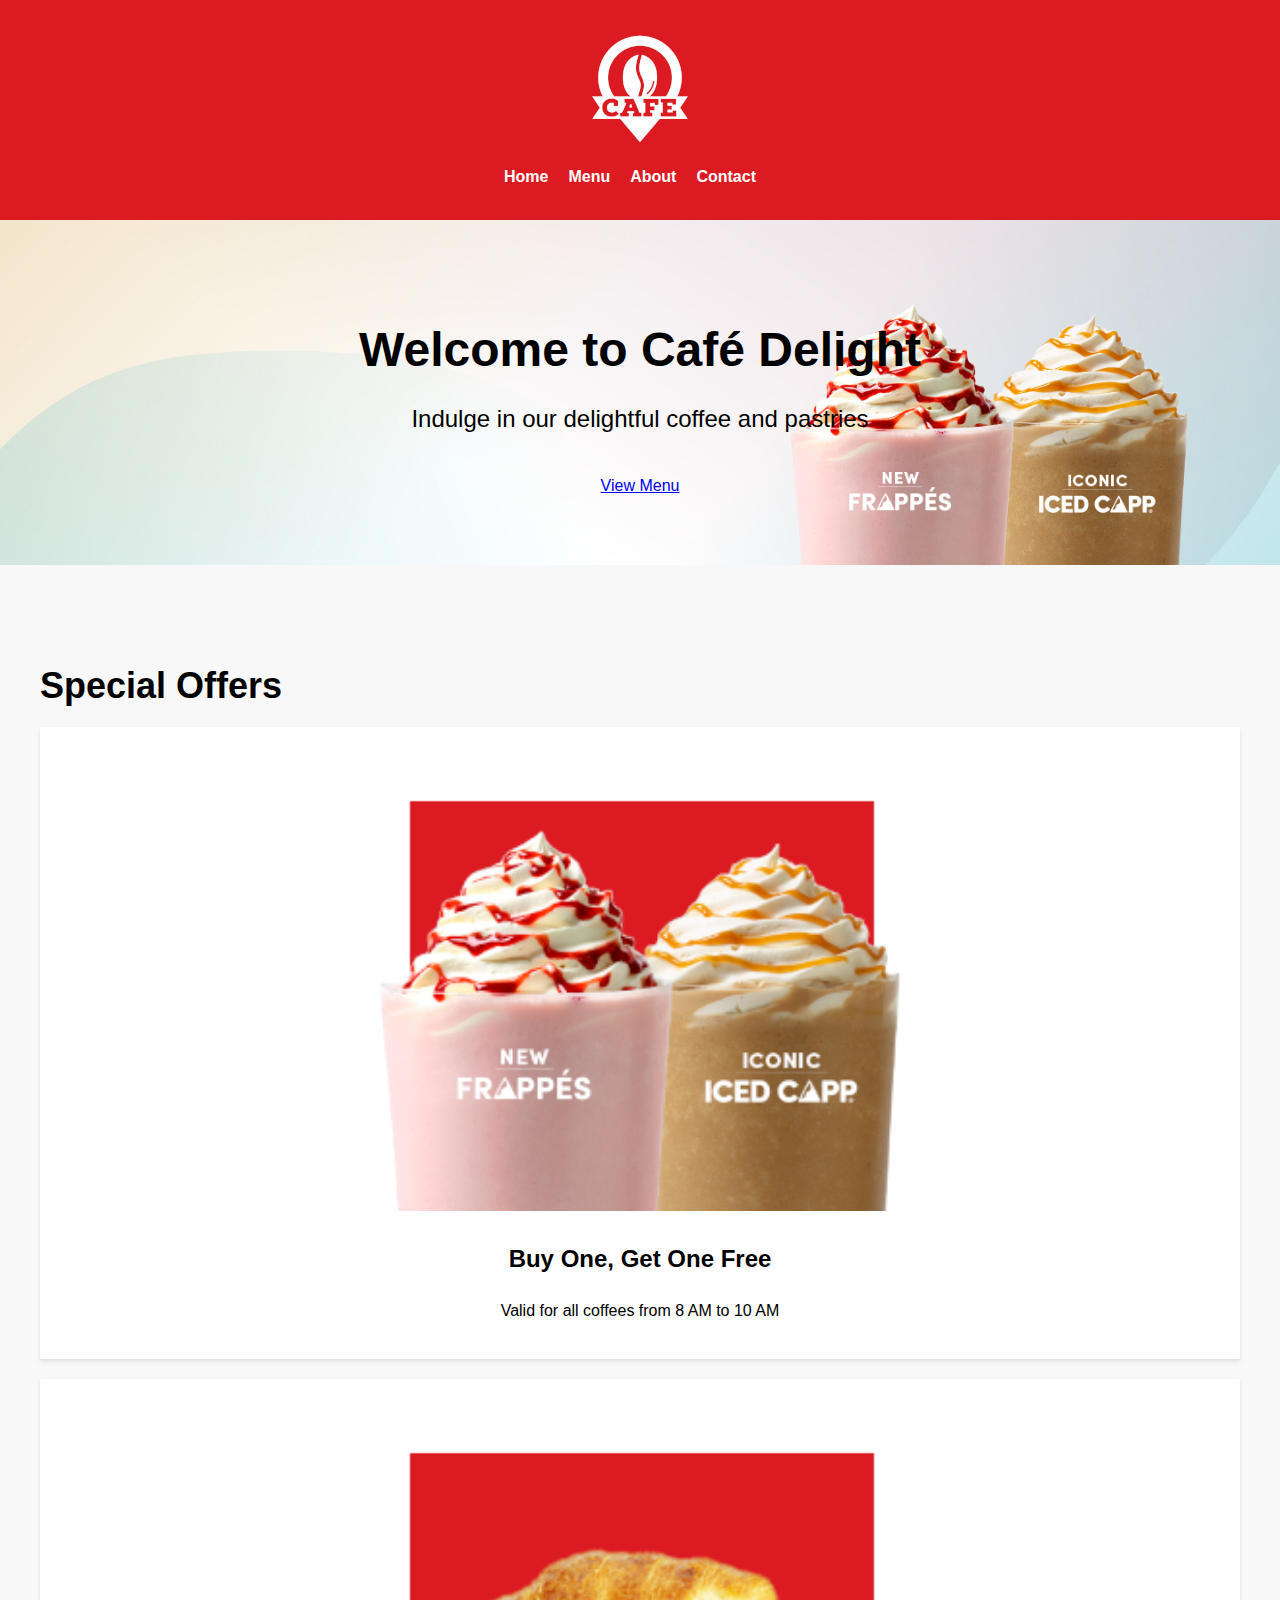
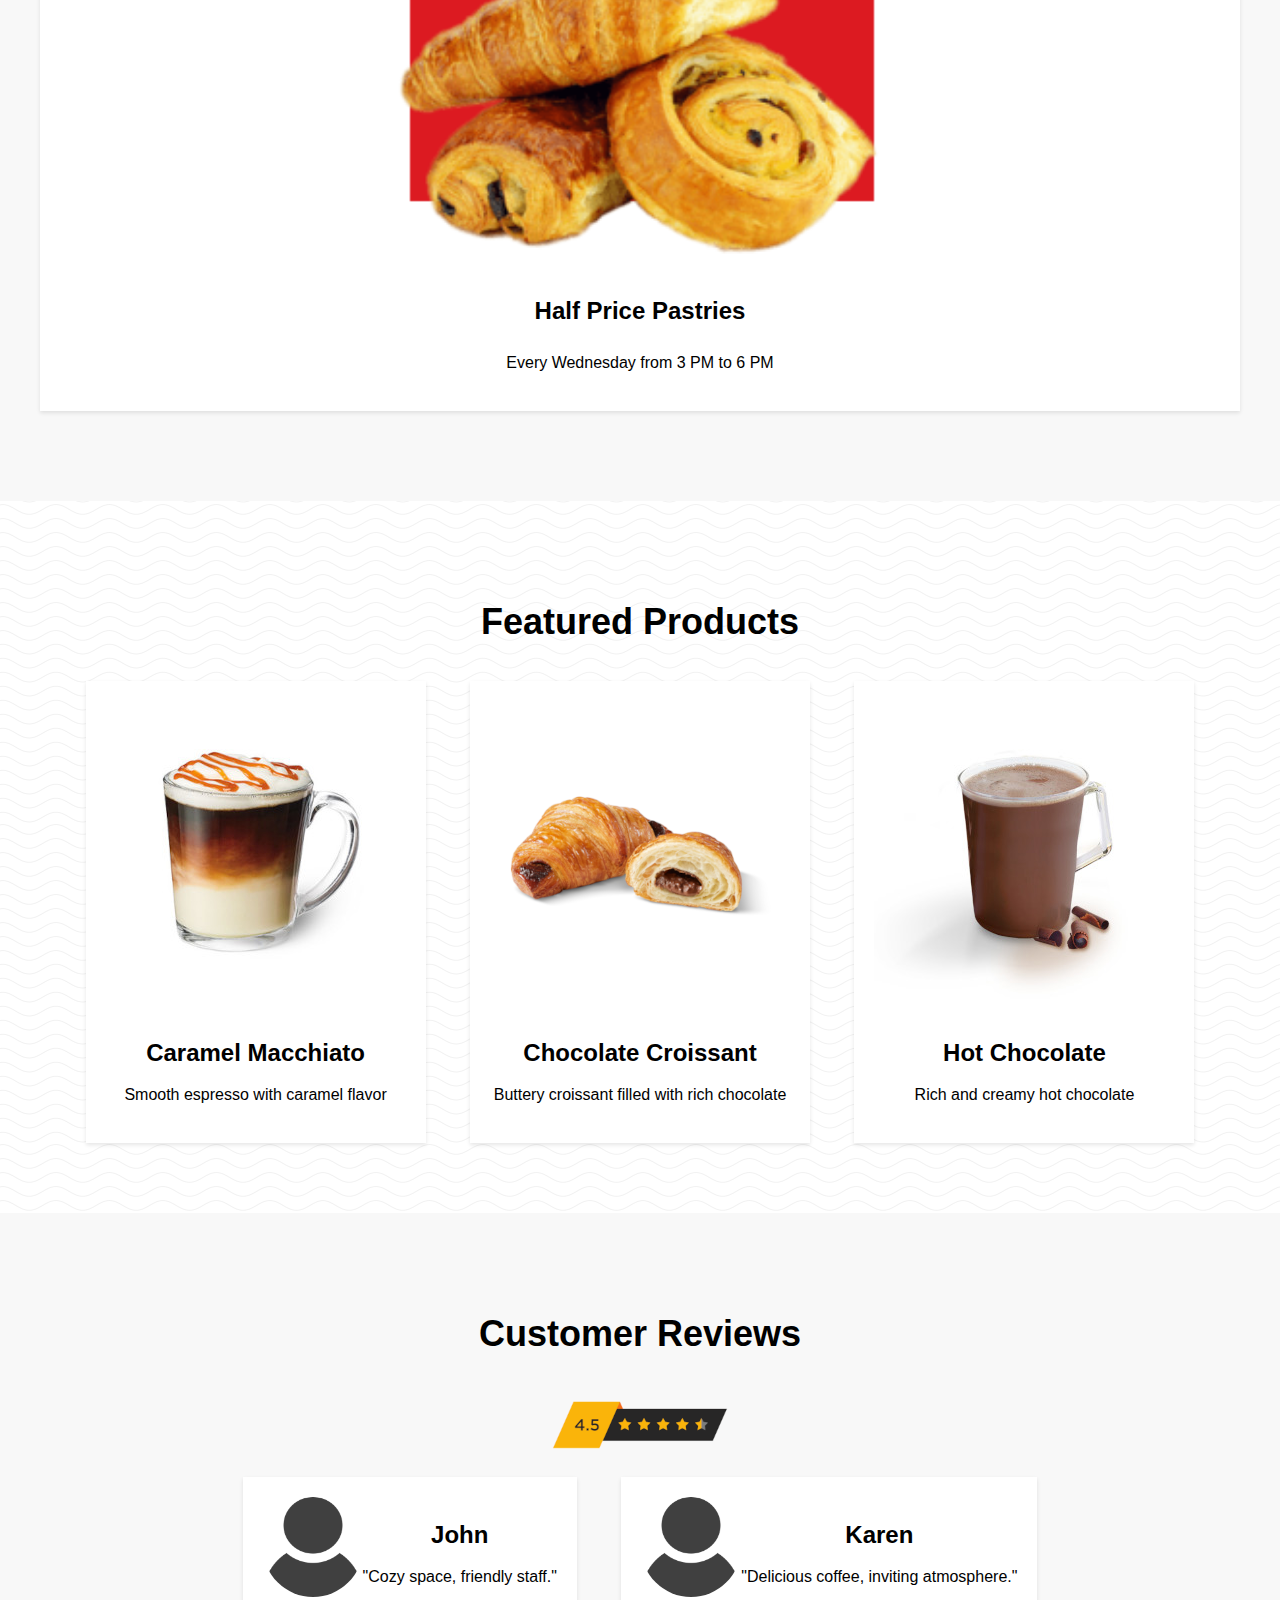
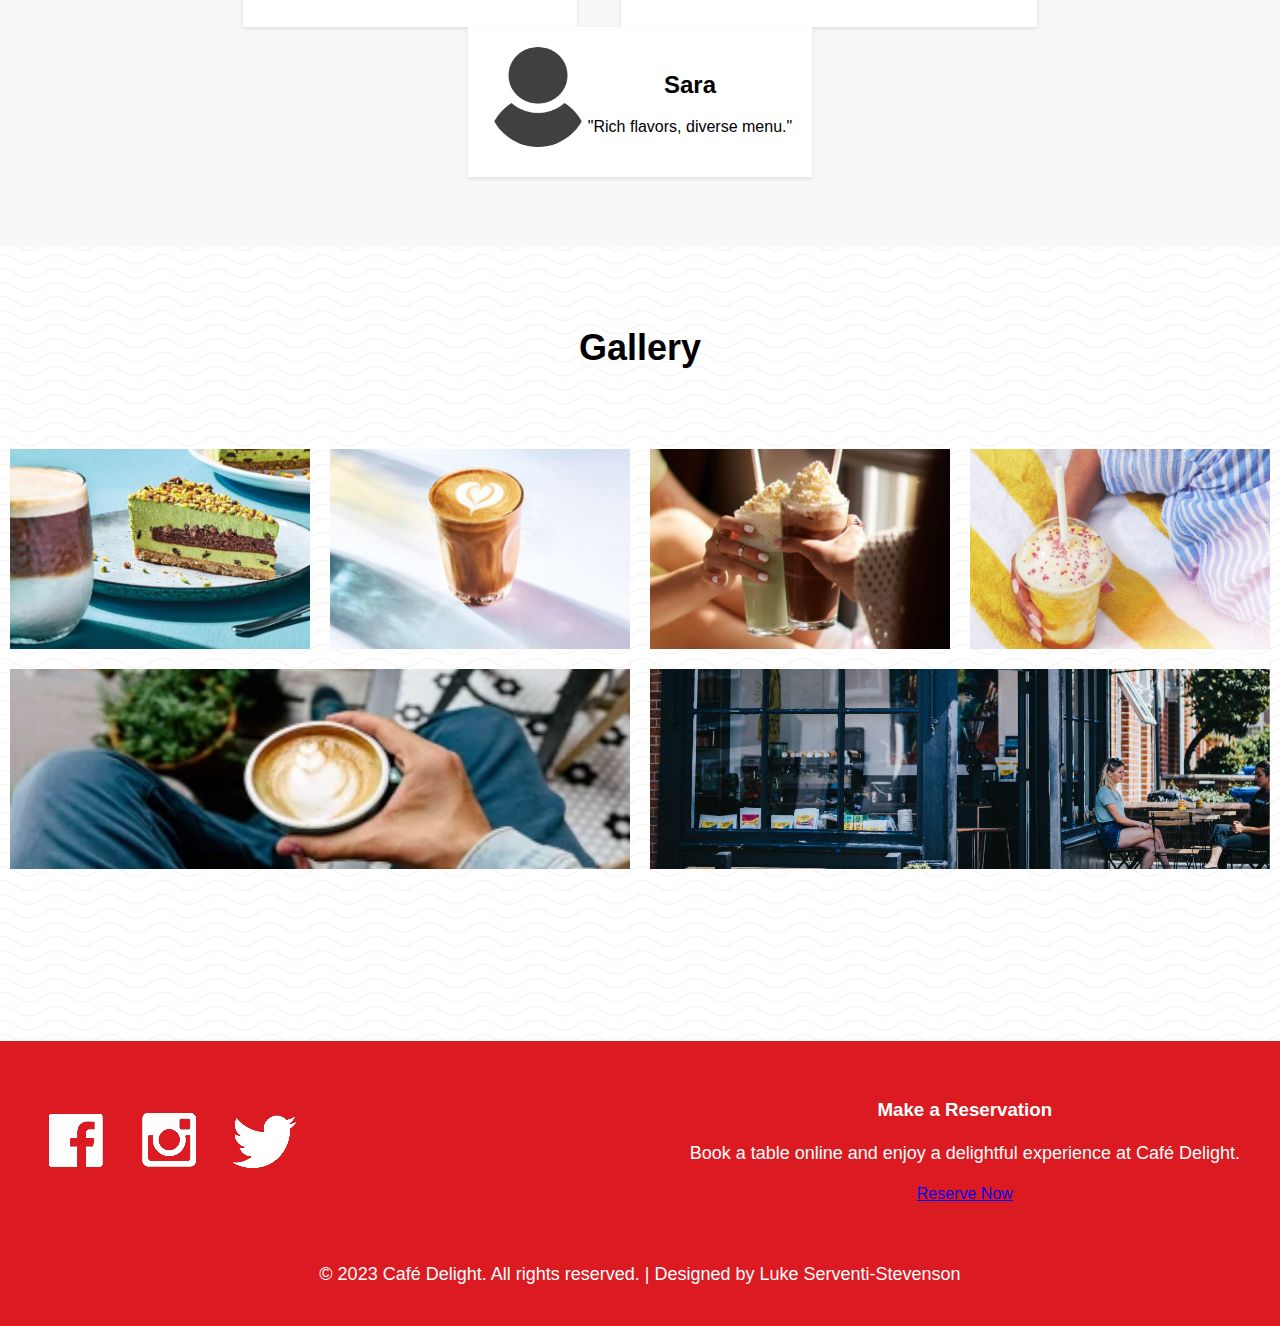
<file: index.html>
<!DOCTYPE html>
<html lang="en">
<head>
  <meta charset="UTF-8">
  <meta name="viewport" content="width=device-width, initial-scale=1.0">
  <title>Café Delight</title>
  <link rel="stylesheet" href="homepage.css">
  <link rel="stylesheet" href="about.css">
  <link rel="stylesheet" href="contact.css">
  
</head>
</head>
<body>
  <header>
    <nav>
      <img src="Cafe -1.png" alt="Cafe logo">
      <ul>
        <li><a href="example.html">Home</a></li>
        <li><a href="menu.html">Menu</a></li>
        <li><a href="about.html">About</a></li>
        <li><a href="contact.html">Contact</a></li>
      </ul>
    </nav>
    <div class="header-buttons"></div>
  </header>

  <main>
    <section id="hero">
      <div class="container">
        <h1>Welcome to Café Delight</h1>
        <p>Indulge in our delightful coffee and pastries</p>
        <a href="menu.html" class="btn">View Menu</a>
      </div>
    </section>

    <section id="special-offers">
      <div class="container">
        <h2>Special Offers</h2>
        <div class="offer-card">
          <img src="Untitled.png" alt="Special Offer 1">
          <h3>Buy One, Get One Free</h3>
          <p>Valid for all coffees from 8 AM to 10 AM</p>
        </div>
        <div class="offer-card">
          <img src="Untitled1.png" alt="Special Offer 2">
          <h3>Half Price Pastries</h3>
          <p>Every Wednesday from 3 PM to 6 PM</p>
        </div>
      </div>
    </section>

    <section id="featured-products">
      <div class="container">
        <h2>Featured Products</h2>
        <br>
        <div class="product-card">
          <img src="product-caramel-macchiato.jpg" alt="Featured Product 1">
          <h3>Caramel Macchiato</h3>
          <p>Smooth espresso with caramel flavor</p>
        </div>
        <div class="product-card">
          <img src="HR-Q-33442-34420-Croissant-Fourre-Cacao-Noisettes-FO.png" alt="Featured Product 2">
          <h3>Chocolate Croissant</h3>
          <p>Buttery croissant filled with rich chocolate</p>
        </div>
        <div class="product-card">
          <img src="V91YNCVDCEAugwSvyngoEklhf18muPzVYALS2la8.jpg" alt="Featured Product 3">
          <h3>Hot Chocolate</h3>
          <p>Rich and creamy hot chocolate</p>
        </div>
      </div>
    </section>

    <section id="customer-reviews">
      <div class="container">
        <h2>Customer Reviews</h2>
        <br>
        <img src="234-2346471_thumbnails-4-5-star-rating.png" alt="Rated 4.5 stars">
        <br>
        <br>
        <div class="review-card">
          <img src="person-1824147_640.webp" alt="Customer 1">
          <div class="review-content">
            <h3>John</h3>
            <p>"Cozy space, friendly staff."</p>
          </div>
        </div>
        <div class="review-card">
          <img src="person-1824147_640.webp" alt="Customer 2">
          <div class="review-content">
            <h3>Karen</h3>
            <p>"Delicious coffee, inviting atmosphere."</p>
          </div>
        </div>
        <div class="review-card">
          <img src="person-1824147_640.webp" alt="Customer 3">
          <div class="review-content">
            <h3>Sara</h3>
            <p>"Rich flavors, diverse menu."</p>
          </div>
        </div>
      </div>

    </section>
    <div class="gallery">
      <div id="gallery">
        <h2 class="gallery-heading">Gallery</h2>
      </div>
    </div>
        <div class="gallery">
        <div class="gallery-image">
          <img src="images (1).jpg" alt="Image 1">
        </div>
        <div class="gallery-image">
          <img src="images (2).jpg" alt="Image 2">
        </div>
        <div class="gallery-image">
          <img src="images (3).jpg" alt="Image 3">
        </div>
        <div class="gallery-image">
          <img src="images (4).jpg" alt="Image 4">
        </div>
        <div class="gallery-image">
          <img src="coffee-cafe-732x549-thumbnail-732x549.webp" alt="Image 5">
        </div>
        <div class="gallery-image">
          <img src="Neighbourhood-coffee-shop-Cover.jpg" alt="Image 6">
        </div>
      </div>
  </main>
<br>
<br>
<br>
<br>
<br>
<br>
<br>
<br>
<br>
  <footer>
    <div class="container">
      <div class="footer-top">
        <div class="social-media">
          <div class="social-icons">
            <a href="https://www.facebook.com" class="social-icon"><img src="facebook.png" alt="Facebook"></a>
            <a href="https://www.instagram.com" class="social-icon"><img src="instagram.png" alt="Instagram"></a>
            <a href="https://www.twitter.com" class="social-icon"><img src="twitter.png" alt="Twitter"></a>
          </div>          
        </div>
        <div class="reservation">
          <h3>Make a Reservation</h3>
          <p>Book a table online and enjoy a delightful experience at Café Delight.</p>
          <a href="reservation.html" class="btn">Reserve Now</a>
        </div>
      </div>
      </div>
    </div>
    <div class="footer-bottom">
      <p>&copy; 2023 Café Delight. All rights reserved. | Designed by Luke Serventi-Stevenson</p>
    </div>
  </footer>
</body>
</html>
</file>
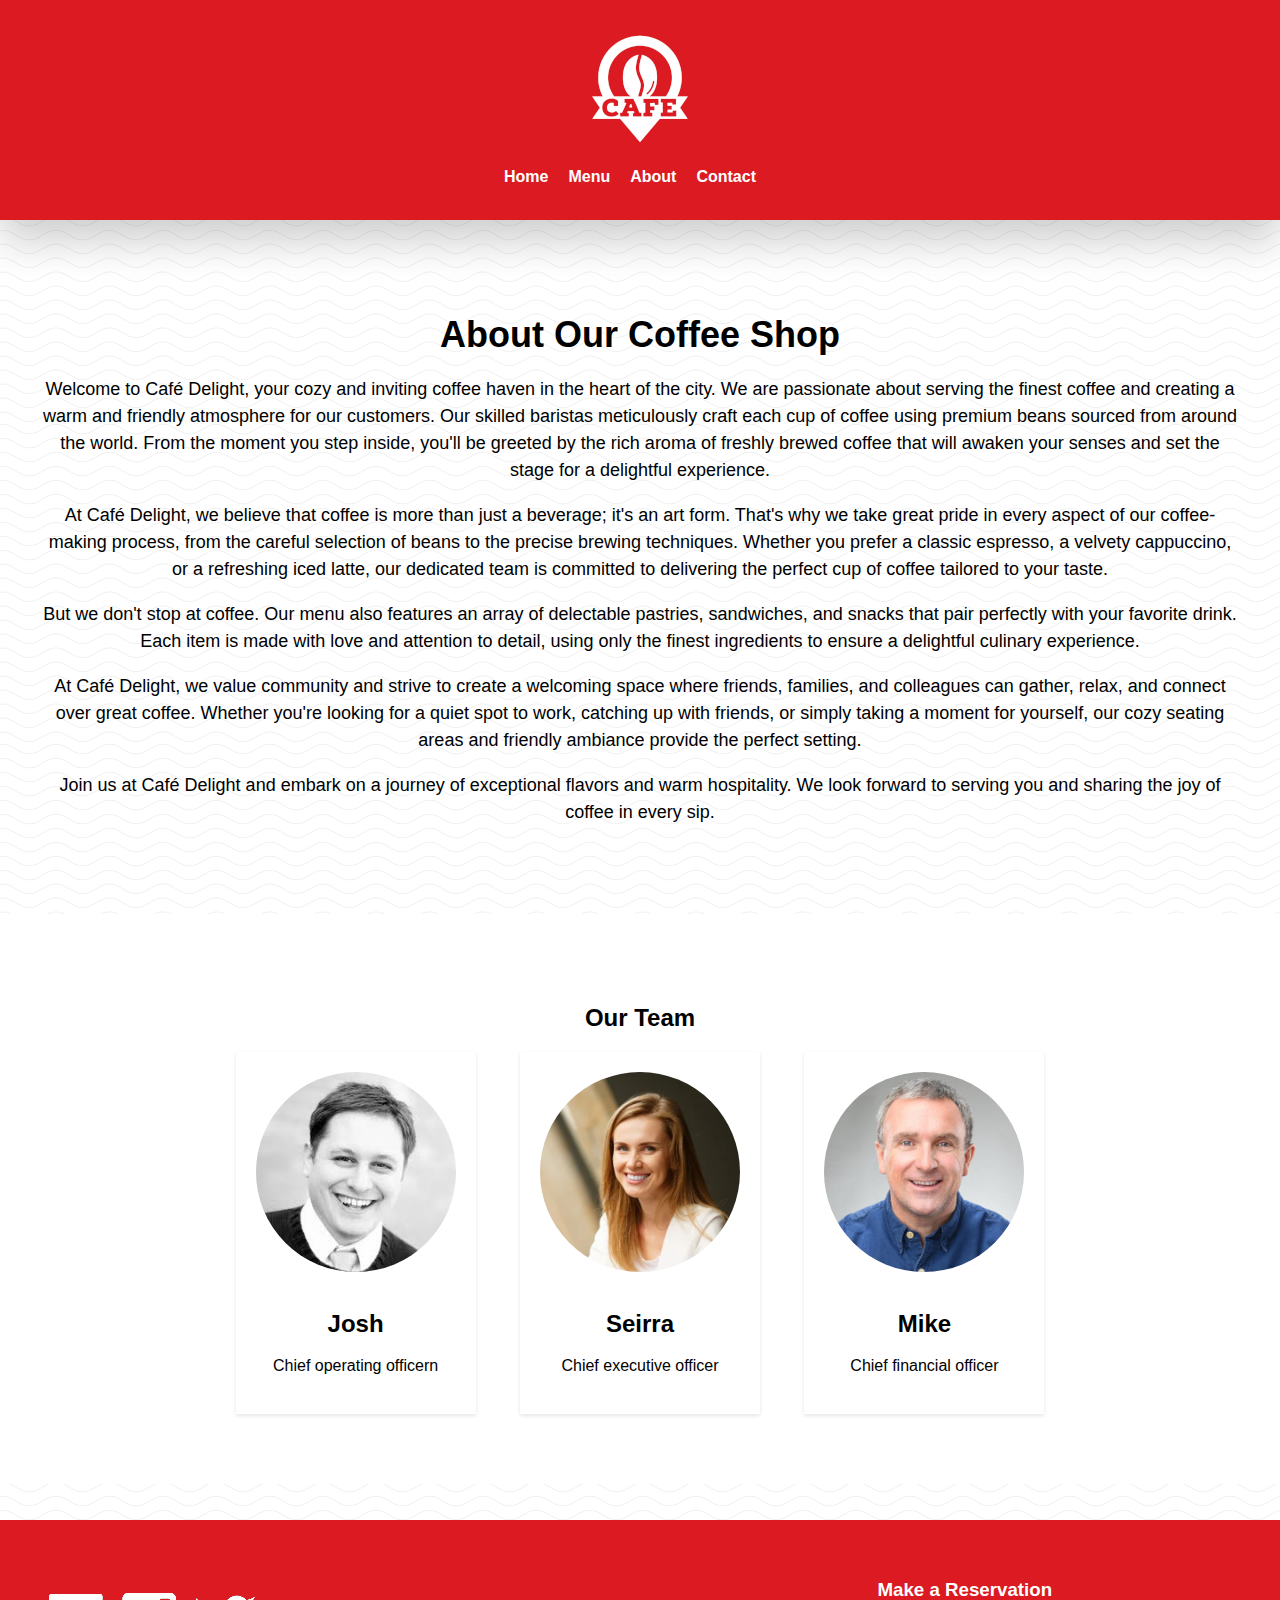
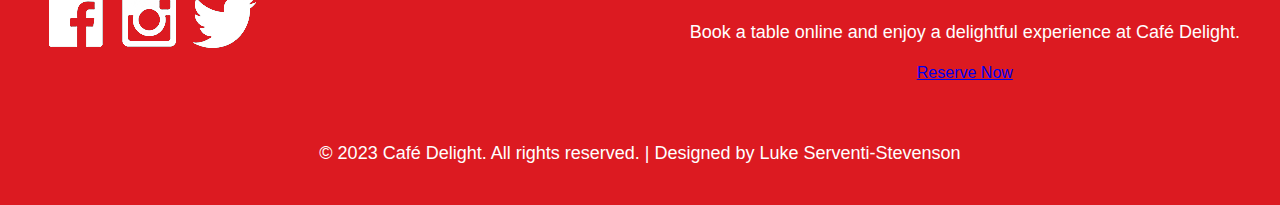
<file: about.html>
<!DOCTYPE html>
<html lang="en">

<head>
  <meta charset="UTF-8">
  <meta name="viewport" content="width=device-width, initial-scale=1.0">
  <title>About Page</title>
  <link rel="stylesheet" href="about.css">
</head>

<body>
    <header>
      <nav>
        <img src="Cafe -1.png" alt="Cafe logo">
        <ul>
            <li><a href="index.html">Home</a></li>
          <li><a href="menu.html">Menu</a></li>
          <li><a href="about.html">About</a></li>
          <li><a href="contact.html">Contact</a></li>
        </ul>
      </nav>
      <div class="header-buttons">
      </div>
    </header>

  <section id="hero">
    <div class="container">
      <h1>About Our Coffee Shop</h1>
      <p>Welcome to Café Delight, your cozy and inviting coffee haven in the heart of the city. We are passionate about serving the finest coffee and creating a warm and friendly atmosphere for our customers. Our skilled baristas meticulously craft each cup of coffee using premium beans sourced from around the world. From the moment you step inside, you'll be greeted by the rich aroma of freshly brewed coffee that will awaken your senses and set the stage for a delightful experience.</p>
      <p>At Café Delight, we believe that coffee is more than just a beverage; it's an art form. That's why we take great pride in every aspect of our coffee-making process, from the careful selection of beans to the precise brewing techniques. Whether you prefer a classic espresso, a velvety cappuccino, or a refreshing iced latte, our dedicated team is committed to delivering the perfect cup of coffee tailored to your taste.</p>
      <p>But we don't stop at coffee. Our menu also features an array of delectable pastries, sandwiches, and snacks that pair perfectly with your favorite drink. Each item is made with love and attention to detail, using only the finest ingredients to ensure a delightful culinary experience.</p>
      <p>At Café Delight, we value community and strive to create a welcoming space where friends, families, and colleagues can gather, relax, and connect over great coffee. Whether you're looking for a quiet spot to work, catching up with friends, or simply taking a moment for yourself, our cozy seating areas and friendly ambiance provide the perfect setting.</p>
      <p>Join us at Café Delight and embark on a journey of exceptional flavors and warm hospitality. We look forward to serving you and sharing the joy of coffee in every sip.</p>
      
    </div>
  </section>

  <section id="team">
    <div class="container">
      <h2>Our Team</h2>
      <div class="team-member">
        <img src="images (5).jpg" alt="Team Member 1">
        <h3>Josh</h3>
        <p>Chief operating officern</p>
      </div>
      <div class="team-member">
        <img src="depositphotos_82871382-stock-photo-woman-using-a-smart-phone.jpg" alt="Team Member 2">
        <h3>Seirra</h3>
        <p>Chief executive officer</p>
      </div>
      <div class="team-member">
        <img src="istockphoto-639805094-612x612.jpg" alt="Team Member 3">
        <h3>Mike </h3>
        <p>Chief financial officer</p>
      </div>
    </div>
  </section>
  <br>
  <br>

  <footer>
    <div class="container">
      <div class="footer-top">
        <div class="social-media">
          <div class="social-icons">
            <a href="https://www.facebook.com" class="social-icon"><img src="facebook.png" alt="Facebook"></a>
            <a href="https://www.instagram.com" class="social-icon"><img src="instagram.png" alt="Instagram"></a>
            <a href="https://www.twitter.com" class="social-icon"><img src="twitter.png" alt="Twitter"></a>
          </div>          
        </div>
        <div class="reservation">
          <h3>Make a Reservation</h3>
          <p>Book a table online and enjoy a delightful experience at Café Delight.</p>
          <a href="reservation.html" class="btn">Reserve Now</a>
        </div>
      </div>
      </div>
    </div>
    <div class="footer-bottom">
      <p>&copy; 2023 Café Delight. All rights reserved. | Designed by Luke Serventi-Stevenson</p>
    </div>
  </footer>
</body>
</html>
</file>
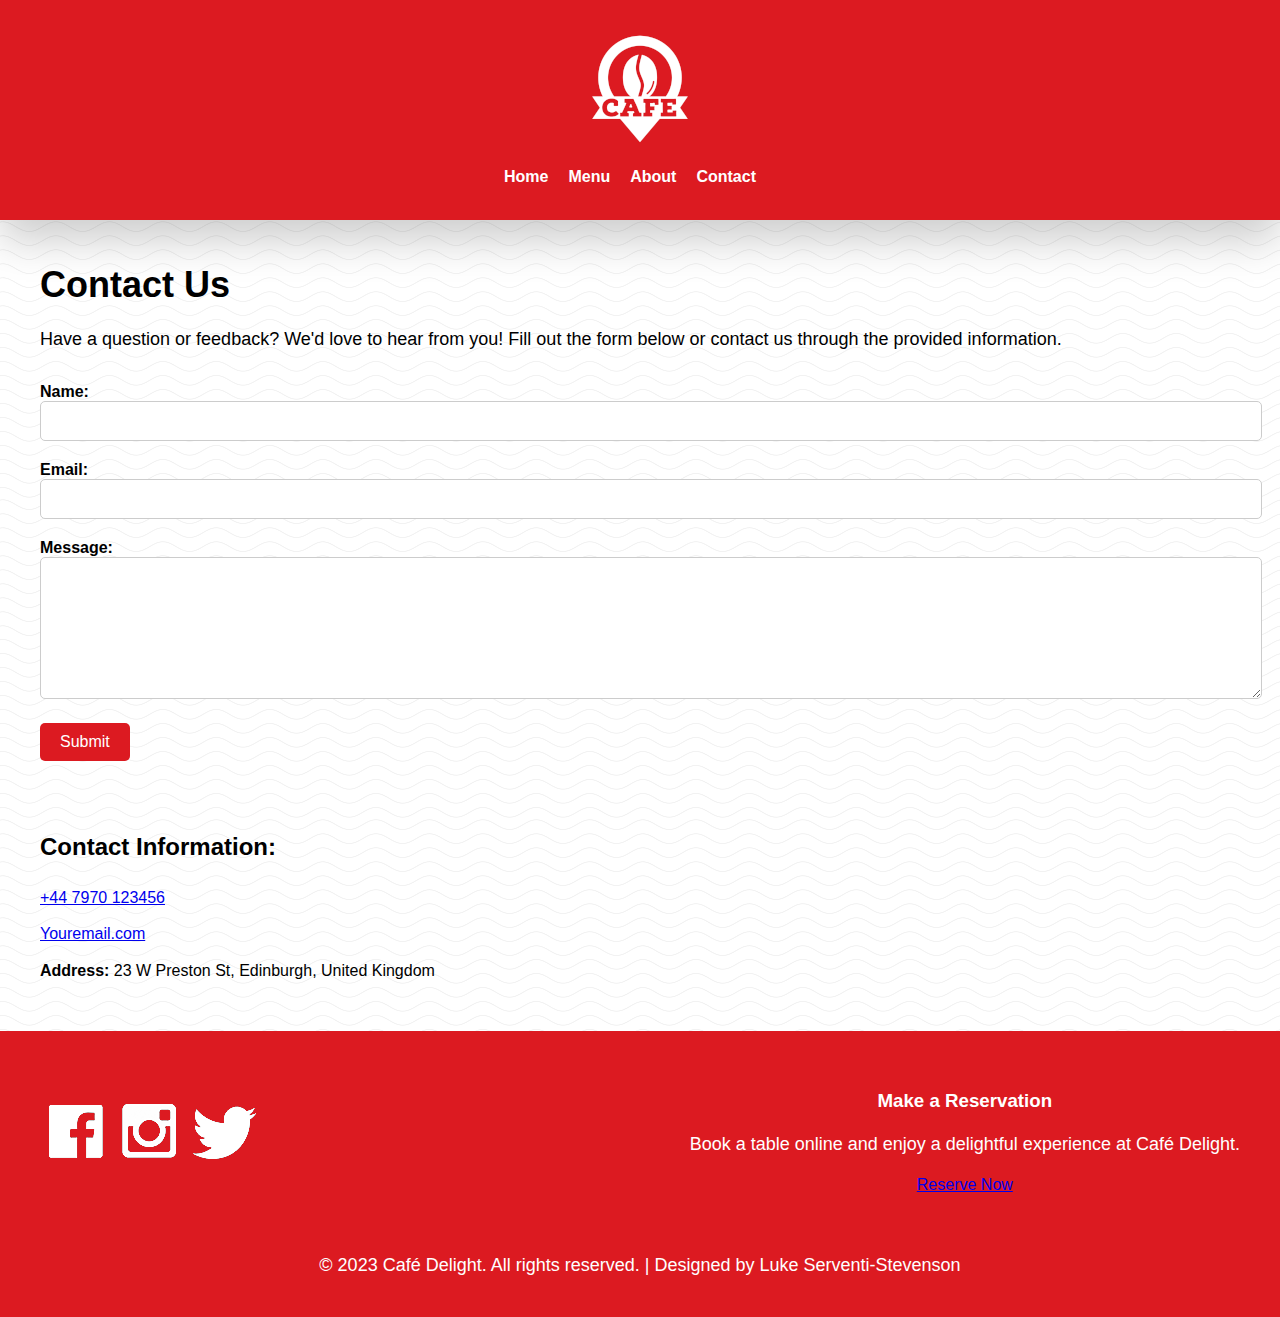
<file: contact.html>
<!DOCTYPE html>
<html lang="en">

<head>
  <meta charset="UTF-8">
  <meta name="viewport" content="width=device-width, initial-scale=1.0">
  <title>Contact Page</title>
  <link rel="stylesheet" href="contact.css">
</head>

    <body>
        <header>
          <nav>
            <img src="Cafe -1.png" alt="Cafe logo">
            <ul>
                <li><a href="index.html">Home</a></li>
              <li><a href="menu.html">Menu</a></li>
              <li><a href="about.html">About</a></li>
              <li><a href="contact.html">Contact</a></li>
            </ul>
          </nav>
          <div class="header-buttons">
          </div>
        </header>

  <div class="container">
    <h1>Contact Us</h1>
    <p>Have a question or feedback? We'd love to hear from you! Fill out the form below or contact us through the provided
      information.</p>

    <form action="submit_contact_form.php" method="POST">
      <div class="form-group">
        <label for="name">Name:</label>
        <input type="text" id="name" name="name" required>
      </div>
      <div class="form-group">
        <label for="email">Email:</label>
        <input type="email" id="email" name="email" required>
      </div>
      <div class="form-group">
        <label for="message">Message:</label>
        <textarea id="message" name="message" rows="5" required></textarea>
      </div>
      <button type="submit">Submit</button>
    </form>

    <div class="contact-info">
      <br>
      <h3>Contact Information:</h3>
      <br>
      <a href="tel:+447970123456" > +44 7970 123456</a>
      <br>
      <br>
      <a href="mailto:youremail@gmail.com">Youremail.com</a>
      <p><strong>Address:</strong> 23 W Preston St, Edinburgh, United Kingdom</p>
    </div>
  </div>
<br>
<footer>
  <div class="container">
    <div class="footer-top">
      <div class="social-media">
        <div class="social-icons">
          <a href="https://www.facebook.com" class="social-icon"><img src="facebook.png" alt="Facebook"></a>
          <a href="https://www.instagram.com" class="social-icon"><img src="instagram.png" alt="Instagram"></a>
          <a href="https://www.twitter.com" class="social-icon"><img src="twitter.png" alt="Twitter"></a>
        </div>          
      </div>
      <div class="reservation">
        <h3>Make a Reservation</h3>
        <p>Book a table online and enjoy a delightful experience at Café Delight.</p>
        <a href="reservation.html" class="btn">Reserve Now</a>
      </div>
    </div>
    </div>
  </div>
  <div class="footer-bottom">
    <p>&copy; 2023 Café Delight. All rights reserved. | Designed by Luke Serventi-Stevenson</p>
  </div>
</footer>
</body>
</html>
</file>
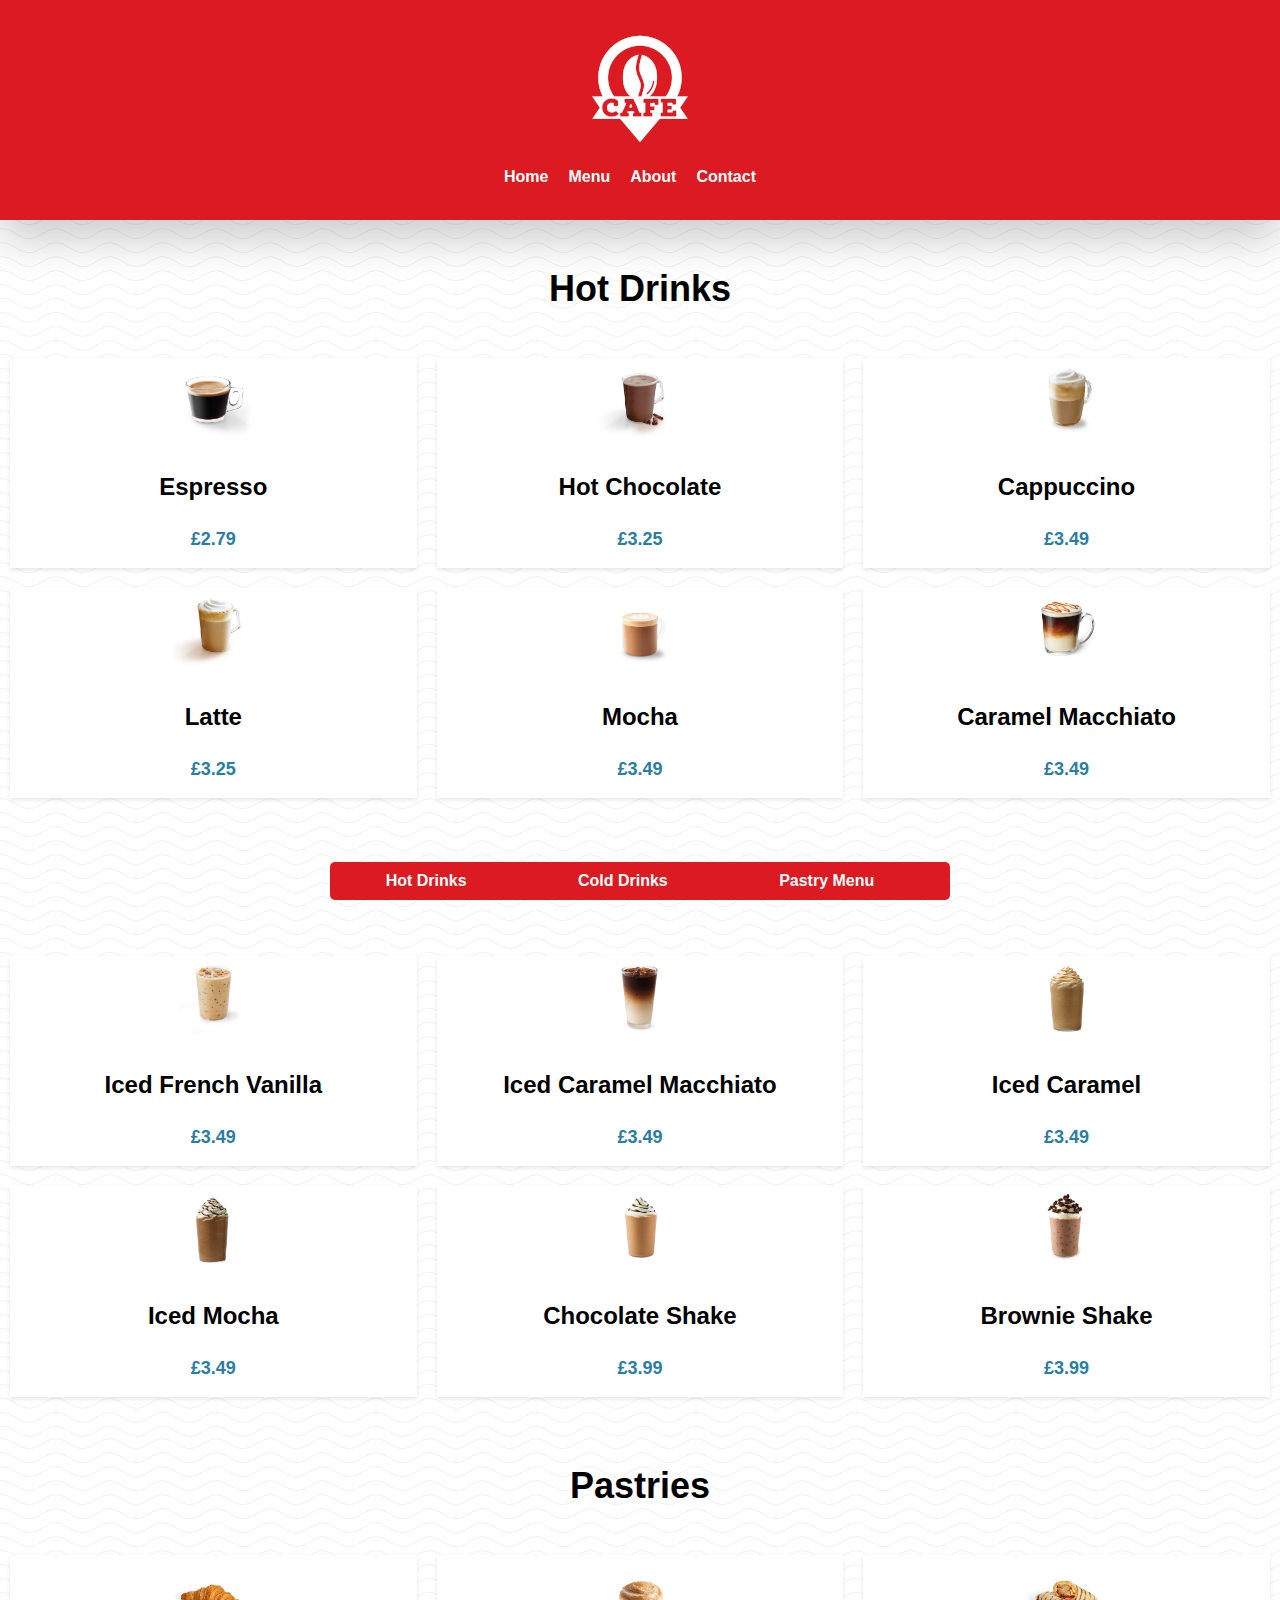
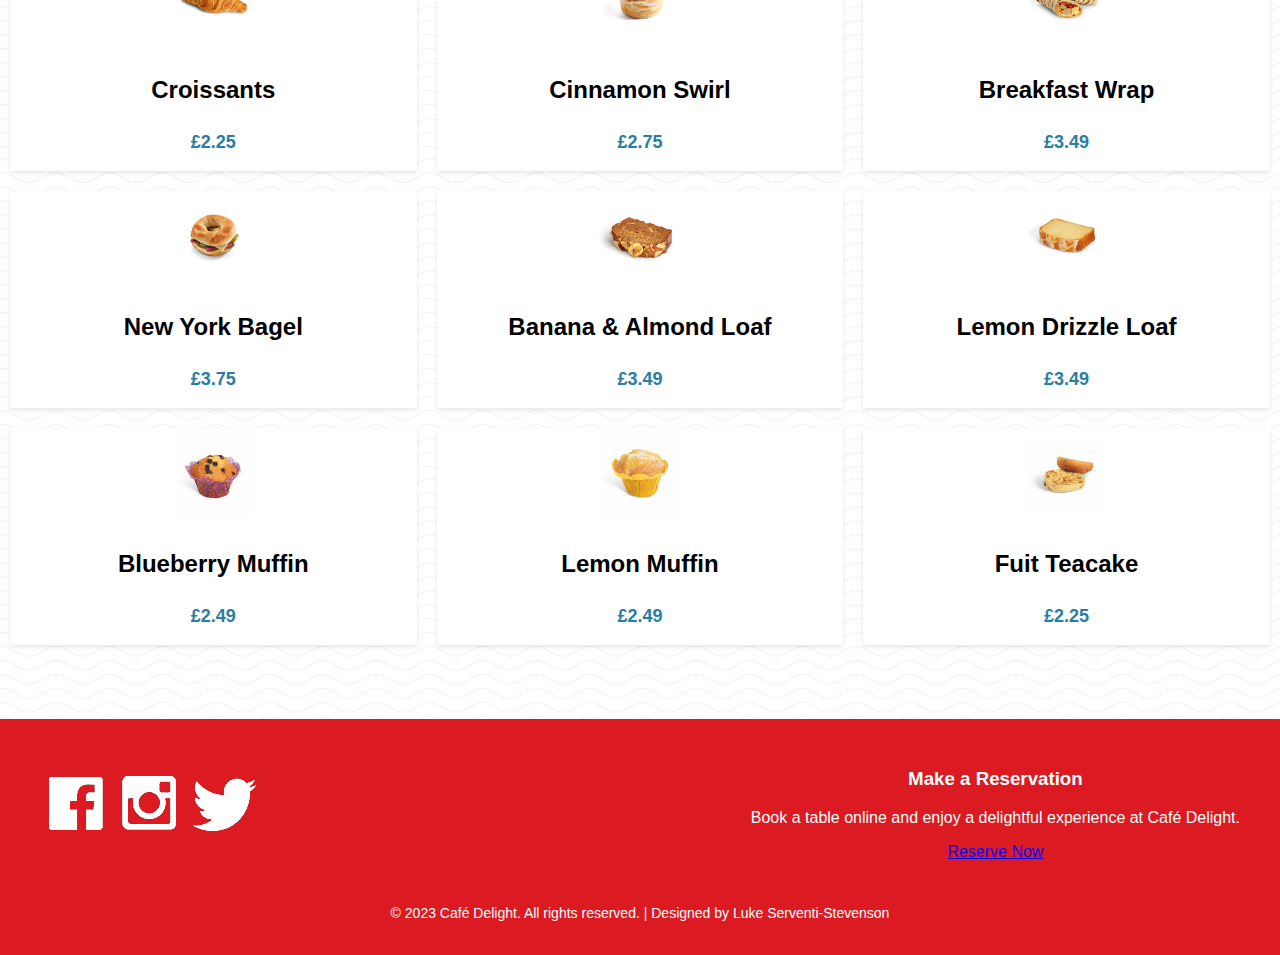
<file: menu.html>
<!DOCTYPE html>
<html lang="en">
<head>
  <meta charset="UTF-8">
  <meta name="viewport" content="width=device-width, initial-scale=1.0">
  <title>Menu - Cafe</title>
  <link rel="stylesheet" href="menu.css">
</head>
<body>
  <header>
    <nav>
      <img src="Cafe -1.png" alt="Cafe logo">
      <ul>
        <li><a href="index.html">Home</a></li>
        <li><a href="menu.html">Menu</a></li>
        <li><a href="about.html">About</a></li>
        <li><a href="contact.html">Contact</a></li>
      </ul>
    </nav>
    <div class="header-buttons">
    </div>
  </header>
  <main>
    <nav> 
     <div class="fixed-menu">
      <ul>
        <li><a href="#HotDrinks">Hot Drinks</a></li>
        <li><a href="#ColdDrinks">Cold Drinks</a></li>
        <li><a href="#PastryMenu">Pastry Menu</a></li>
      </ul>
    </nav>
<br>
    <section id="HotDrinks">
      <h2 class="subheading">Hot Drinks</h2>
      <br>
      <div class="menu-items">
        <div class="menu-item">
          <img src="Fy6RH18Vth2kbULqhPbxXxIhYgydLl85DT2HnNKu.jpg" alt="Hot Drink 1">
          <h3>Espresso</h3>
          <p class="price">£2.79</p>
        </div>
        <div class="menu-item">
          <img src="V91YNCVDCEAugwSvyngoEklhf18muPzVYALS2la8.jpg" alt="Hot Drink 2">
          <h3>Hot Chocolate</h3>
          <p class="price">£3.25</p>
        </div>
        <div class="menu-item">
          <img src="cappuccino-v2.jpg" alt="Hot Drink 3">
          <h3>Cappuccino</h3>
          <p class="price">£3.49</p>
        </div>
        <div class="menu-item">
          <img src="9KE9Lf56uCnT16MT9xxUXlj1WkSmIbXXKEgT9Ues.jpg" alt="Hot Drink 4">
          <h3>Latte</h3>
          <p class="price">£3.25</p>
        </div>
        <div class="menu-item">
          <img src="mocha.jpg" alt="Hot Drink 5">
          <h3>Mocha</h3>
          <p class="price">£3.49</p>
        </div>
        <div class="menu-item">
          <img src="product-caramel-macchiato.jpg" alt="Hot Drink 6">
          <h3>Caramel Macchiato</h3>
          <p class="price">£3.49</p>
        </div>
      </div>
    </section>
<br>
    <section id="ColdDrinks">
      <h2 class="subheading">Cold Drinks</h2>
      <br>
      <div class="menu-items">
        <div class="menu-item">
          <img src="JNtooeV9k22MJHZCDbUbTZrxR5sWeYuUX1WPh3A6.jpg" alt="Cold Drink 1">
          <h3>Iced French Vanilla</h3>
          <p class="price">£3.49</p>
        </div>
        <div class="menu-item">
          <img src="product-iced-caramel-macchiato.jpg" alt="Cold Drink 2">
          <h3>Iced Caramel Macchiato</h3>
          <p class="price">£3.49</p>
        </div>
        <div class="menu-item">
          <img src="ZRZXZlsnIcIbHFvYMYarNaSNW0jZg5AuHT7iN2PD.jpg" alt="Cold Drink 3">
          <h3>Iced Caramel</h3>
          <p class="price">£3.49</p>
        </div>
        <div class="menu-item">
          <img src="4JeUjhPfVlTcFGFS5BBI2Lbjd4ZK5FOSDecSLgZH.jpg" alt="Cold Drink 4">
          <h3>Iced Mocha</h3>
          <p class="price">£3.49</p>
        </div>
        <div class="menu-item">
          <img src="iR3Pzb6PsrcRMdG81XjJLE16h9t84Q7jWM0FyxWt.jpg" alt="Cold Drink 5">
          <h3>Chocolate Shake</h3>
          <p class="price">£3.99</p>
        </div>
        <div class="menu-item">
          <img src="j6ziDDl8ZfoUg6o9s8KGKFxBpg4vHB00PyHGo0w9.jpg" alt="Cold Drink 6">
          <h3>Brownie Shake</h3>
          <p class="price">£3.99</p>
        </div>
      </div>
    </section>
    <br>
    <section id="PastryMenu">
      <h2 class="subheading">Pastries</h2>
      <br>
      <div class="menu-items">
        <div class="menu-item">
          <img src="New_All_Butter_Crossiant_Thumb.jpg" alt="Food 1">
          <h3>Croissants</h3>
          <p class="price">£2.25</p>
        </div>
        <div class="menu-item">
          <img src="Raspberry_Almond_Bake_Slice_Thumb-1.jpg" alt="Food 2">
          <h3>Cinnamon Swirl</h3>
          <p class="price">£2.75</p>
        </div>
        <div class="menu-item">
          <img src="Ultimate_British_Breakfast_Wrap_Thumb.jpg" alt="Food 3">
          <h3>Breakfast Wrap</h3>
          <p class="price">£3.49 </p>
        </div>
        <div class="menu-item">
          <img src="New_York_Deli_Bagel_Thumb.jpg" alt="Food 4">
          <h3>New York Bagel</h3>
          <p class="price">£3.75</p>
        </div>
        <div class="menu-item">
          <img src="banana_loaf_cake_thumb.jpg" alt="Food 5">
          <h3>Banana & Almond Loaf</h3>
          <p class="price">£3.49</p>
        </div>
        <div class="menu-item">
          <img src="Lemon_Drizzle_Cake_Loaf_Thumb.jpg" alt="Food 6">
          <h3>Lemon Drizzle Loaf</h3>
          <p class="price">£3.49</p>
        </div>
        <div class="menu-item">
          <img src="blueberry_muffin_thumb.jpg" alt="Food 7">
          <h3>Blueberry Muffin</h3>
          <p class="price">£2.49</p>
        </div>
        <div class="menu-item">
          <img src="Lemon_Muffin_Thumb.jpg" alt="Food 8">
          <h3>Lemon Muffin</h3>
          <p class="price">£2.49</p>
        </div>
        <div class="menu-item">
          <img src="fruited_teacake_thumb.jpg" alt="Food 9">
          <h3>Fuit Teacake</h3>
          <p class="price">£2.25</p>
        </div>
      </div>
    </section>
  </main>
  <br>
  <br>
  <br>
  
  <footer>
    <div class="container">
      <div class="footer-top">
        <div class="social-media">
          <div class="social-icons">
            <a href="https://www.facebook.com" class="social-icon"><img src="facebook.png" alt="Facebook"></a>
            <a href="https://www.instagram.com" class="social-icon"><img src="instagram.png" alt="Instagram"></a>
            <a href="https://www.twitter.com" class="social-icon"><img src="twitter.png" alt="Twitter"></a>
          </div>          
        </div>
        <div class="reservation">
          <h3>Make a Reservation</h3>
          <p>Book a table online and enjoy a delightful experience at Café Delight.</p>
          <a href="reservation.html" class="btn">Reserve Now</a>
        </div>
      </div>
      </div>
    </div>
    <div class="footer-bottom">
      <p>&copy; 2023 Café Delight. All rights reserved. | Designed by Luke Serventi-Stevenson</p>
    </div>
  </footer>
</body>
</html>
</file>
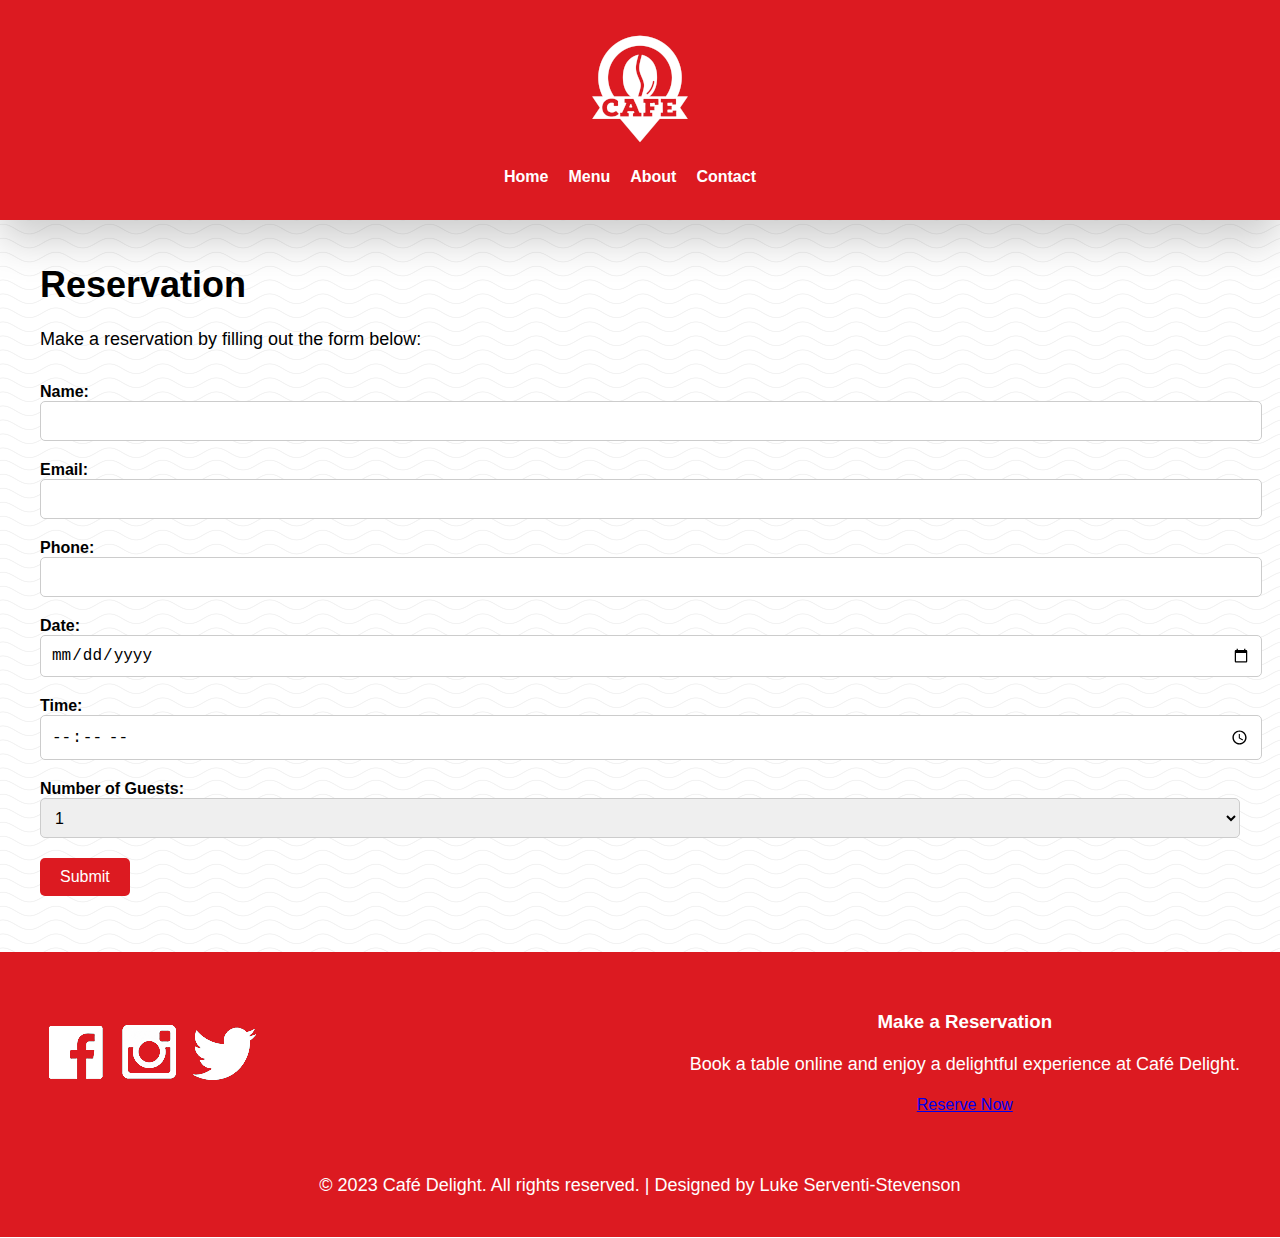
<file: reservation.html>
<!DOCTYPE html>
<html lang="en">

<head>
  <meta charset="UTF-8">
  <meta name="viewport" content="width=device-width, initial-scale=1.0">
  <title>Reservation Page</title>
  <link rel="stylesheet" href="reservation.css">

</head>

<body>
    <body>
        <header>
          <nav>
            <img src="Cafe -1.png" alt="Cafe logo">
            <ul>
              <li><a href="index.html">Home</a></li>
              <li><a href="menu.html">Menu</a></li>
              <li><a href="about.html">About</a></li>
              <li><a href="contact.html">Contact</a></li>
            </ul>
          </nav>
          <div class="header-buttons">
          </div>
        </header>

  <div class="container">
    <h1>Reservation</h1>
    <p>Make a reservation by filling out the form below:</p>

    <form action="submit_reservation_form.php" method="POST">
      <div class="form-group">
        <label for="name">Name:</label>
        <input type="text" id="name" name="name" required>
      </div>
      <div class="form-group">
        <label for="email">Email:</label>
        <input type="email" id="email" name="email" required>
      </div>
      <div class="form-group">
        <label for="phone">Phone:</label>
        <input type="tel" id="phone" name="phone" required>
      </div>
      <div class="form-group">
        <label for="date">Date:</label>
        <input type="date" id="date" name="date" required>
      </div>
      <div class="form-group">
        <label for="time">Time:</label>
        <input type="time" id="time" name="time" required>
      </div>
      <div class="form-group">
        <label for="guests">Number of Guests:</label>
        <select id="guests" name="guests" required>
          <option value="1">1</option>
          <option value="2">2</option>
          <option value="3">3</option>
          <option value="4">4</option>
          <option value="5">5</option>
          <option value="6">6</option>
          <option value="7">7</option>
          <option value="8">8</option>
          <option value="9">9</option>
          <option value="10">10</option>
        </select>
      </div>
      <button type="submit">Submit</button>
    </form>
  </div>
<br>
<br>
<footer>
  <div class="container">
    <div class="footer-top">
      <div class="social-media">
        <div class="social-icons">
          <a href="https://www.facebook.com" class="social-icon"><img src="facebook.png" alt="Facebook"></a>
          <a href="https://www.instagram.com" class="social-icon"><img src="instagram.png" alt="Instagram"></a>
          <a href="https://www.twitter.com" class="social-icon"><img src="twitter.png" alt="Twitter"></a>
        </div>          
      </div>
      <div class="reservation">
        <h3>Make a Reservation</h3>
        <p>Book a table online and enjoy a delightful experience at Café Delight.</p>
        <a href="reservation.html" class="btn">Reserve Now</a>
      </div>
    </div>
    </div>
  </div>
  <div class="footer-bottom">
    <p>&copy; 2023 Café Delight. All rights reserved. | Designed by Luke Serventi-Stevenson</p>
  </div>
</footer>
</body>
</html>
</file>
<file: homepage.css>
body {
  font-family: Arial, sans-serif;
  margin: 0;
  padding: 0;
}

h2 {
  font-size: 36px;
  margin-bottom: 20px;
}

body {
  background-image: url("wavy-background-180786598e741294f08ecaf1990ddc76.png");
  background-size: 320px 320px;
  background-position: center;
  background-repeat: repeat;
}

.container {
  max-width: 1200px;
  margin: 0 auto;
  padding: 10px;
}

header {
  background-color: #dc1a21;
  box-shadow: 0 20px 40px rgba(0, 0, 0, 0.2);
  color: #c5c5c5;
  padding: 10px;
  text-align: center;
  display: flex;
  flex-direction: column;
  align-items: auto;
  justify-content: center;
  height: 200px;
}

nav ul {
  list-style-type: none;
  margin: 0;
  padding: 0;
  display: flex;
  justify-content: center;
}

nav ul li {
  display: inline;
  margin-right: 20px;
}

nav ul li a {
  color: #ffffff;
  text-decoration: none;
  font-weight: bold;
}

.header-buttons {
  display: flex;
  justify-content: space-between;
  align-items: center;
  margin-top: 20px;
}

.social-media a {
  margin-right: 20px;
}

#hero {
  background-image: url("pMmIAB6VKh9BnpxL7EIhit7GFfQmrBSFJkwvznca.png");
  background-size: cover;
  background-position: center;
  color: #000000;
  padding: 200px 0;
  text-align: center;
}

#hero h1 {
  font-size: 48px;
  margin-bottom: 20px;
}

#hero p {
  font-size: 24px;
  margin-bottom: 40px;
}

#special-offers {
  background-color: #f8f8f8;
  padding: 50px 0;
}

.offer-card {
  background-color: #ffffff;
  padding: 20px;
  margin-bottom: 20px;
  box-shadow: 0 2px 4px rgba(0, 0, 0, 0.1);
  display: flex;
  flex-direction: column;
  align-items: center;
  text-align: center;
}

.offer-card img {
  width: 50%;
  height: auto;
  margin-bottom: 10px;

}

.offer-card h3 {
  font-size: 24px;
  margin-bottom: 10px;
}

.offer-card p {
  font-size: 16px;
}

#featured-products {
  padding: 50px 0;
  text-align: center;
}

.product-card {
  display: inline-block;
  background-color: #ffffff;
  padding: 20px;
  margin: 0 20px;
  box-shadow: 0 2px 4px rgba(0, 0, 0, 0.1);
  transition: transform 0.3s;
}

.product-card:hover {
  transform: translateY(-5px);
}

.product-card img {
  width: 100%;
  height: auto;
  margin-bottom: 10px;
}

.product-card h3 {
  font-size: 24px;
  margin-bottom: 10px;
}

.product-card p {
  font-size: 16px;
}

#customer-reviews {
  background-color: #f8f8f8;
  padding: 50px 0;
  text-align: center;
}

.review-card {
  display: inline-flex;
  background-color: #ffffff;
  padding: 20px;
  margin: 0 20px;
  box-shadow: 0 2px 4px rgba(0, 0, 0, 0.1);
}

.review-card img {
  width: 100px;
  height: 100px;
  border-radius: 50%;
  margin-bottom: 10px;
}

.review-card h3 {
  font-size: 24px;
  margin-bottom: 10px;
}

.review-card p {
  font-size: 16px;
}

.gallery-heading {
  margin-bottom: 20px;
  font-size: 36px;
  font-weight: bold;
}

#gallery {
  padding: 50px 0;
  text-align: center;
}

.gallery {
  display: flex;
  flex-wrap: wrap;
  justify-content: space-around;
  align-items: flex-start;
}

.gallery-image {
  flex-basis: 300px;
  flex-grow: 1;
  margin: 10px;
  height: 200px;
  overflow: hidden;
}

.gallery-image img {
  width: 100%;
  height: 100%;
  object-fit: cover;
}

footer {
  background-color: #dc1a21;
  color: #ffffff;
  padding: 20px 0;
  text-align: center;
}

.footer-top {
  display: flex;
  justify-content: space-between;
  align-items: center;
  margin-bottom: 20px;
}

.footer-bottom {
  font-size: 14px;
}
</file>
<file: about.css>
body {
  font-family: Arial, sans-serif;
  margin: 0;
  padding: 0;
  }

body {
  background-image: url("wavy-background-180786598e741294f08ecaf1990ddc76.png");
  background-size: 320px 320px;
  background-position: center;
  background-repeat: repeat;
}
  .container {
    max-width: 1200px;
    margin: 0 auto;
    padding: 10px;
  }
  
  header {
    background-color: #dc1a21;
    box-shadow: 0 20px 40px rgba(0, 0, 0, 0.2);
    color: #c5c5c5;
    padding: 10px;
    text-align: center;
    display: flex;
    flex-direction: column;
    align-items: auto;
    justify-content: center;
    height: 200px;
  }
  
  nav ul {
    list-style-type: none;
    margin: 0;
    padding: 0;
    display: flex;
    justify-content: center;
  }
  
  nav ul li {
    display: inline;
    margin-right: 20px;
  }
  
  nav ul li a {
    color: #ffffff;
    text-decoration: none;
    font-weight: bold;
  }
  
  .header-buttons {
    display: flex;
    justify-content: space-between;
    align-items: center;
    margin-top: 20px;
  }
  
  .container {
    padding: 20px;
  }
  
  h1 {
    font-size: 36px;
    margin-bottom: 20px;
  }
  
  p {
    font-size: 18px;
    line-height: 1.5;
  }
  
  #hero {
    background-color: #f8f8f800;
    padding: 50px 0;
    text-align: center;
  }
  
  #team {
    background-color: #ffffff;
    padding: 50px 0;
    text-align: center;
  }
  
  .team-member {
    display: inline-block;
    background-color: #ffffff;
    padding: 20px;
    margin: 0 20px;
    box-shadow: 0 2px 4px rgba(0, 0, 0, 0.1);
    transition: transform 0.3s;
  }
  
  .team-member img {
    width: 200px;
    height: auto;
    border-radius: 50%;
    margin-bottom: 10px;
  }
  
  .team-member h3 {
    font-size: 24px;
    margin-bottom: 10px;
  }
  
  .team-member p {
    font-size: 16px;
  }
  
  #services {
    background-color: #f8f8f8;
    padding: 50px 0;
    text-align: center;
  }
  
  #services ul {
    list-style-type: none;
    margin: 0;
    padding: 0;
  }
  
  #services ul li {
    font-size: 20px;
    margin-bottom: 10px;
  }
  
footer {
  background-color: #dc1a21;
  color: #ffffff;
  padding: 20px 0;
  text-align: center;
}

.footer-top {
  display: flex;
  justify-content: space-between;
  align-items: center;
  margin-bottom: 20px;
}

.footer-bottom {
  font-size: 14px;
}
</file>
<file: contact.css>
body {
    font-family: Arial, sans-serif;
    margin: 0;
    padding: 0;
  }

  body {
    background-image: url("wavy-background-180786598e741294f08ecaf1990ddc76.png");
    background-size: 320px 320px;
    background-position: center;
    background-repeat: repeat;
  }

  .container {
    max-width: 1200px;
    margin: 0 auto;
    padding: 10px;
  }

  header {
    background-color: #dc1a21;
    box-shadow: 0 20px 40px rgba(0, 0, 0, 0.2);
    color: #c5c5c5;
    padding: 10px;
    text-align: center;
    display: flex;
    flex-direction: column;
    align-items: auto;
    justify-content: center;
    height: 200px;
  }

  nav ul {
    list-style-type: none;
    margin: 0;
    padding: 0;
    display: flex;
    justify-content: center;
  }

  nav ul li {
    display: inline;
    margin-right: 20px;
  }

  nav ul li a {
    color: #ffffff;
    text-decoration: none;
    font-weight: bold;
  }

  .header-buttons {
    display: flex;
    justify-content: space-between;
    align-items: center;
    margin-top: 20px;
  }

  .container {
    padding: 20px;
  }

  h1 {
    font-size: 36px;
    margin-bottom: 20px;
  }

  p {
    font-size: 18px;
    line-height: 1.5;
  }

  form {
    margin-top: 30px;
  }

  .form-group {
    margin-bottom: 20px;
  }

  label {
    font-weight: bold;
  }

  input,
  textarea {
    width: 100%;
    padding: 10px;
    font-size: 16px;
    border-radius: 5px;
    border: 1px solid #cccccc;
  }

  textarea {
    resize: vertical;
    height: 120px;
  }

  button[type="submit"] {
    background-color: #dc1a21;
    color: #fff;
    padding: 10px 20px;
    font-size: 16px;
    border: none;
    border-radius: 5px;
    cursor: pointer;
  }

  button[type="submit"]:hover {
    background-color: #b6181b;
  }

  .contact-info {
    margin-top: 30px;
  }

  .contact-info h3 {
    font-size: 24px;
    margin-bottom: 10px;
  }

  .contact-info p {
    font-size: 16px;
    margin-bottom: 10px;
  }

  footer {
    background-color: #dc1a21;
    color: #ffffff;
    padding: 20px 0;
    text-align: center;
  }

  .footer-top {
    display: flex;
    justify-content: space-between;
    align-items: center;
    margin-bottom: 20px;
  }

  .footer-bottom {
    font-size: 14px;
  }
</file>
<file: menu.css>
body {
  font-family: Arial, sans-serif;
  margin: 0;
  padding: 0;
}
h2 {
  font-size: 36px;
  font-weight: bolder;
}

body {
  background-image: url("wavy-background-180786598e741294f08ecaf1990ddc76.png");
  background-size: 320px 320px;
  background-position: center;
  background-repeat: repeat;
}
.container {
  max-width: 1200px;
  margin: 0 auto;
  padding: 10px;
}

header {
  background-color: #dc1a21;
  box-shadow: 0 20px 40px rgba(0, 0, 0, 0.2);
  color: #c5c5c5;
  padding: 10px;
  text-align: center;
  display: flex;
  flex-direction: column;
  align-items: auto;
  justify-content: center;
  height: 200px;
}

nav ul {
  list-style-type: none;
  margin: 0;
  padding: 0;
  display: flex;
  justify-content: center;
}

nav ul li {
  display: inline;
  margin-right: 20px;
}

nav ul li a {
  color: #ffffff;
  text-decoration: none;
  font-weight: bold;
}

.header-buttons {
  display: flex;
  justify-content: space-between;
  align-items: center;
  margin-top: 20px;
}

.subheading {
  text-align: center;
}

.fixed-menu {
  position: fixed;
  bottom: 0;
  left: 50%;
  transform: translateX(-50%);
  background-color: #dc1a21;
  z-index: 100;
  width: 80%;
  max-width: 600px;
  border-radius: 5px;
  padding: 10px;
}

.fixed-menu ul {
  display: flex;
  justify-content: space-around;
  list-style: none;
  margin: 0;
  padding: 0;
}

.fixed-menu li {
  display: inline;
}

.fixed-menu li a {
  text-decoration: none;
  color: #ffffff;
  padding: 5px 10px;
}

.fixed-menu li a:hover {
  color: #adadad;
}

.menu-items {
  display: flex;
  flex-wrap: wrap;
}

.menu-item {
  flex-basis: calc(33.33% - 20px);
  flex-shrink: 0;
  display: flex;
  flex-direction: column;
  align-items: center;
  justify-content: center;
  text-align: center;
  padding: 0px;
  background-color: #ffffff;
  margin: 0 10px;
  box-shadow: 0 2px 4px rgba(0, 0, 0, 0.1);
  transition: transform 0.3s;
}

.menu-item:hover {
  transform: translateY(-5px);
}

  .menu-item {
    margin-bottom: 20px; 
  }

.menu-item img {
  width: 20%;
  height: auto;
  margin-bottom: 10px;
}

.menu-item h3 {
  font-size: 24px;
  margin-bottom: 10px;
}

.menu-item p {
  font-size: 16px;
}

.menu-item .price {
  font-size: 18px;
  font-weight: bold;
  color: #2a7da3;
}

@media screen and (max-width: 768px) {
  .menu-items {
    flex-wrap: nowrap;
    overflow-x: scroll;
    padding-bottom: 20px;
  }

  .menu-item {
    flex: 0 0 auto;
    margin: 0 10px;
  }
}
footer {
  background-color: #dc1a21;
  color: #ffffff;
  padding: 20px 0;
  text-align: center;
}

.footer-top {
  display: flex;
  justify-content: space-between;
  align-items: center;
  margin-bottom: 20px;
}

.footer-bottom {
  font-size: 14px;
}
</file>
<file: reservation.css>
body {
    font-family: Arial, sans-serif;
    margin: 0;
    padding: 0;
  }

  body {
    background-image: url("wavy-background-180786598e741294f08ecaf1990ddc76.png");
    background-size: 320px 320px;
    background-position: center;
    background-repeat: repeat;
  }

  .container {
    max-width: 1200px;
    margin: 0 auto;
    padding: 10px;
  }

  header {
    background-color: #dc1a21;
    box-shadow: 0 20px 40px rgba(0, 0, 0, 0.2);
    color: #c5c5c5;
    padding: 10px;
    text-align: center;
    display: flex;
    flex-direction: column;
    align-items: auto;
    justify-content: center;
    height: 200px;
  }

  nav ul {
    list-style-type: none;
    margin: 0;
    padding: 0;
    display: flex;
    justify-content: center;
  }

  nav ul li {
    display: inline;
    margin-right: 20px;
  }

  nav ul li a {
    color: #ffffff;
    text-decoration: none;
    font-weight: bold;
  }

  .header-buttons {
    display: flex;
    justify-content: space-between;
    align-items: center;
    margin-top: 20px;
  }

  .container {
    padding: 20px;
  }

  h1 {
    font-size: 36px;
    margin-bottom: 20px;
  }

  p {
    font-size: 18px;
    line-height: 1.5;
  }

  form {
    margin-top: 30px;
  }

  .form-group {
    margin-bottom: 20px;
  }

  label {
    font-weight: bold;
  }

  input,
  select {
    width: 100%;
    padding: 10px;
    font-size: 16px;
    border-radius: 5px;
    border: 1px solid #ccc;
  }

  select {
    height: 40px;
  }

  button[type="submit"] {
    background-color: #dc1a21;
    color: #fff;
    padding: 10px 20px;
    font-size: 16px;
    border: none;
    border-radius: 5px;
    cursor: pointer;
  }

  button[type="submit"]:hover {
    background-color: #b6181b;
  }

  footer {
    background-color: #dc1a21;
    color: #ffffff;
    padding: 20px 0;
    text-align: center;
  }

  .footer-top {
    display: flex;
    justify-content: space-between;
    align-items: center;
    margin-bottom: 20px;
  }

  .footer-bottom {
    font-size: 14px;
  }
</file>
